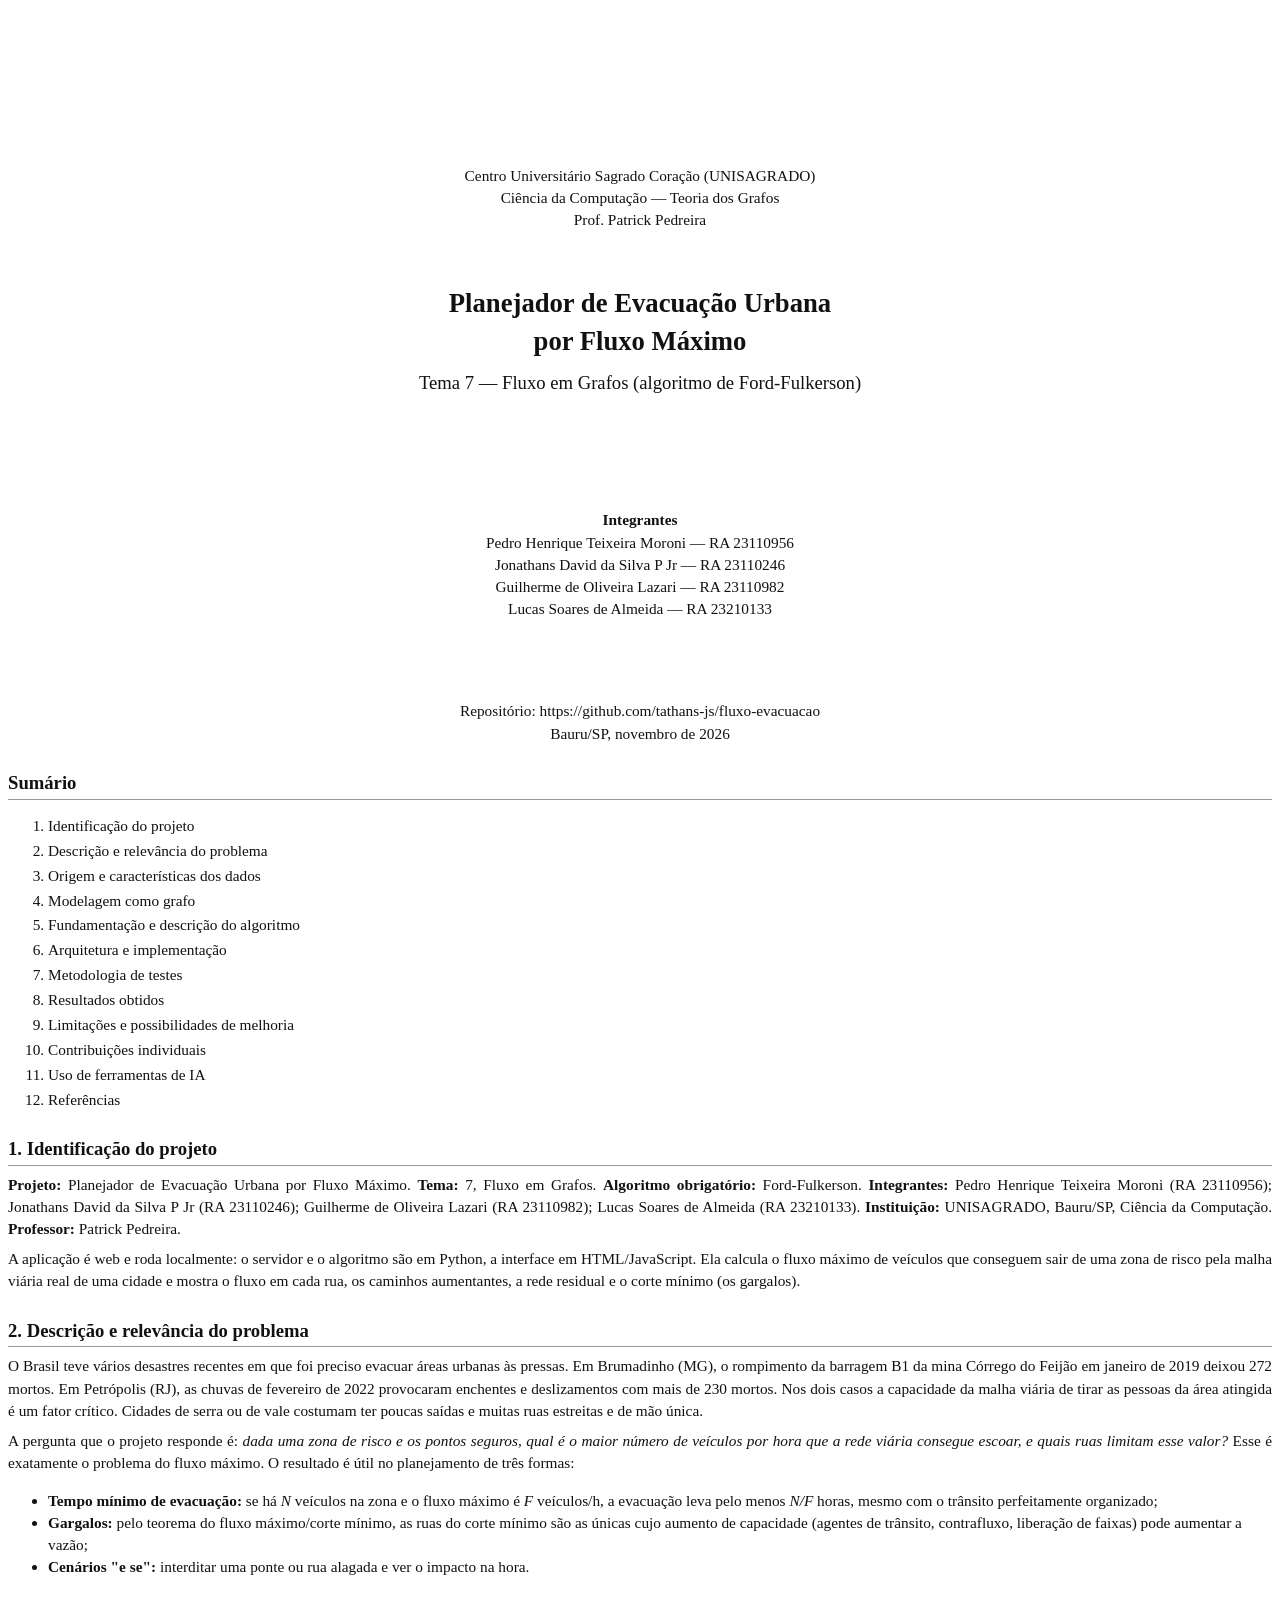
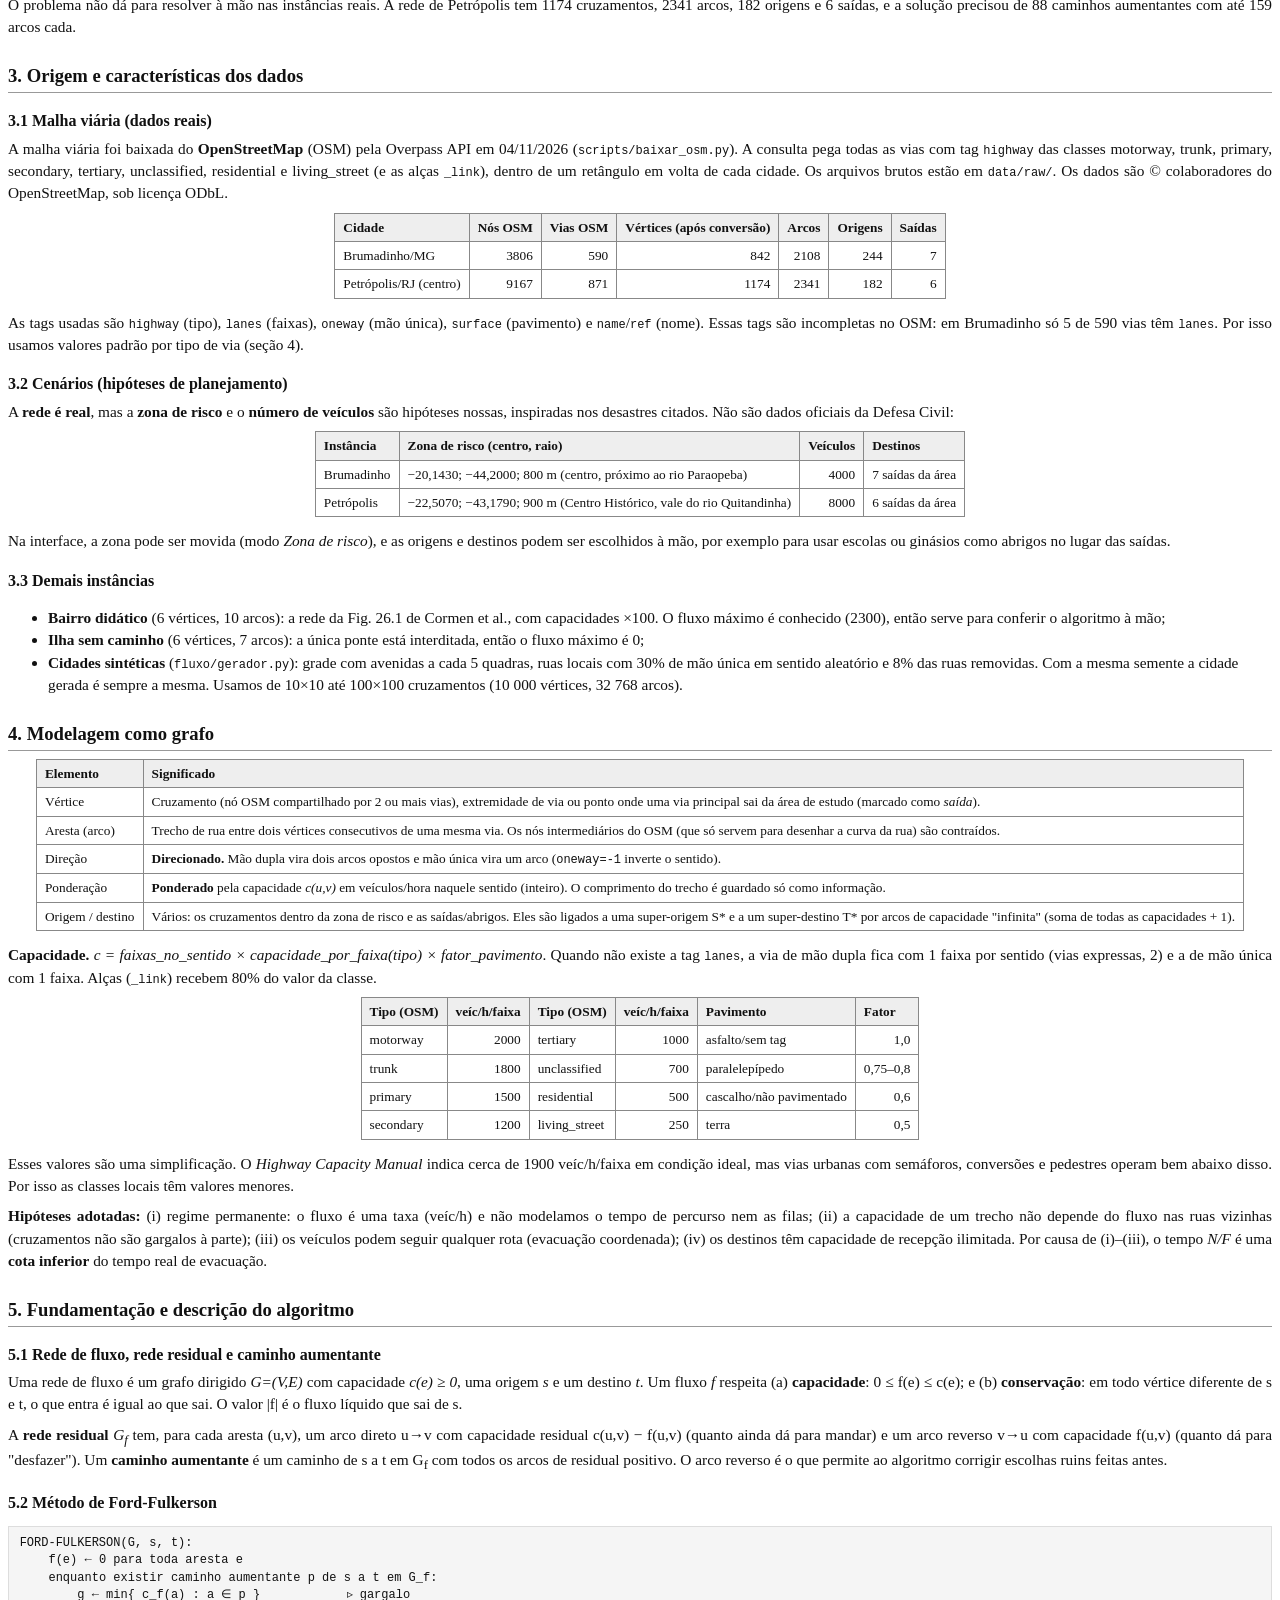
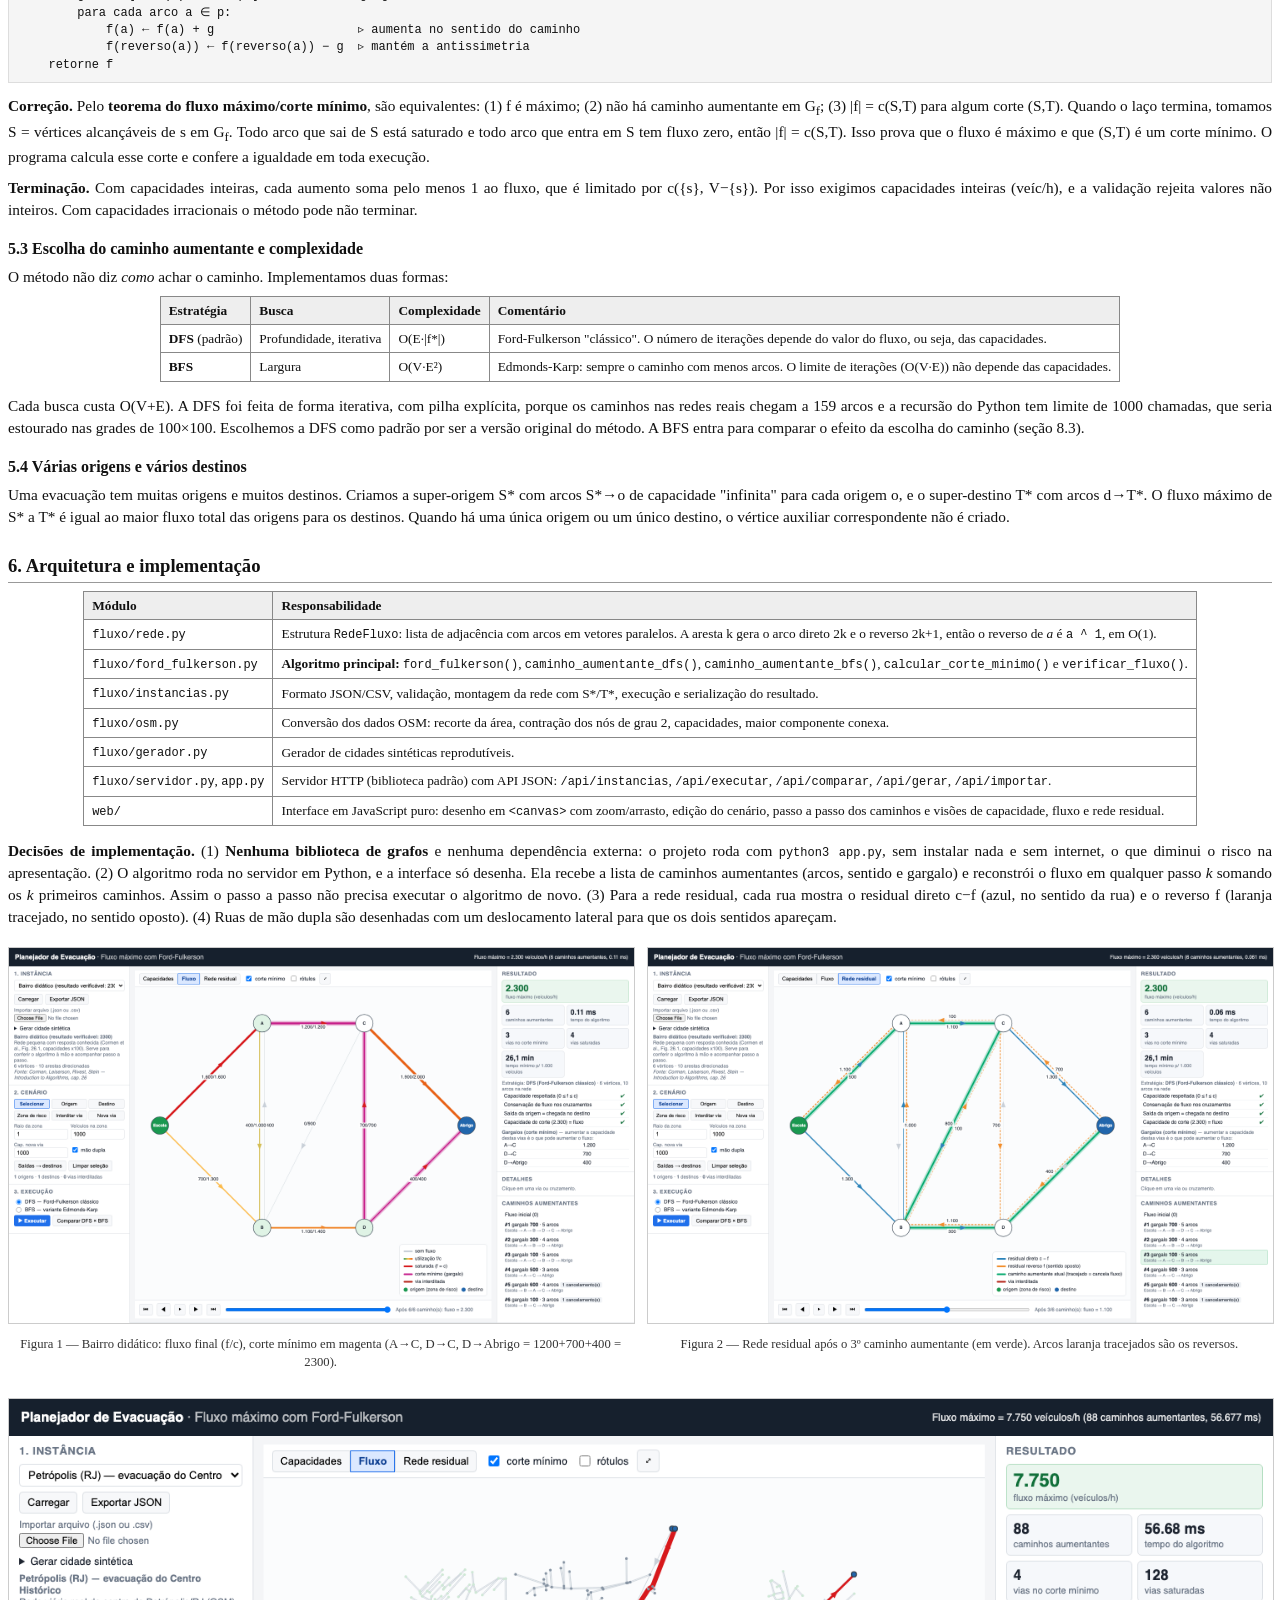
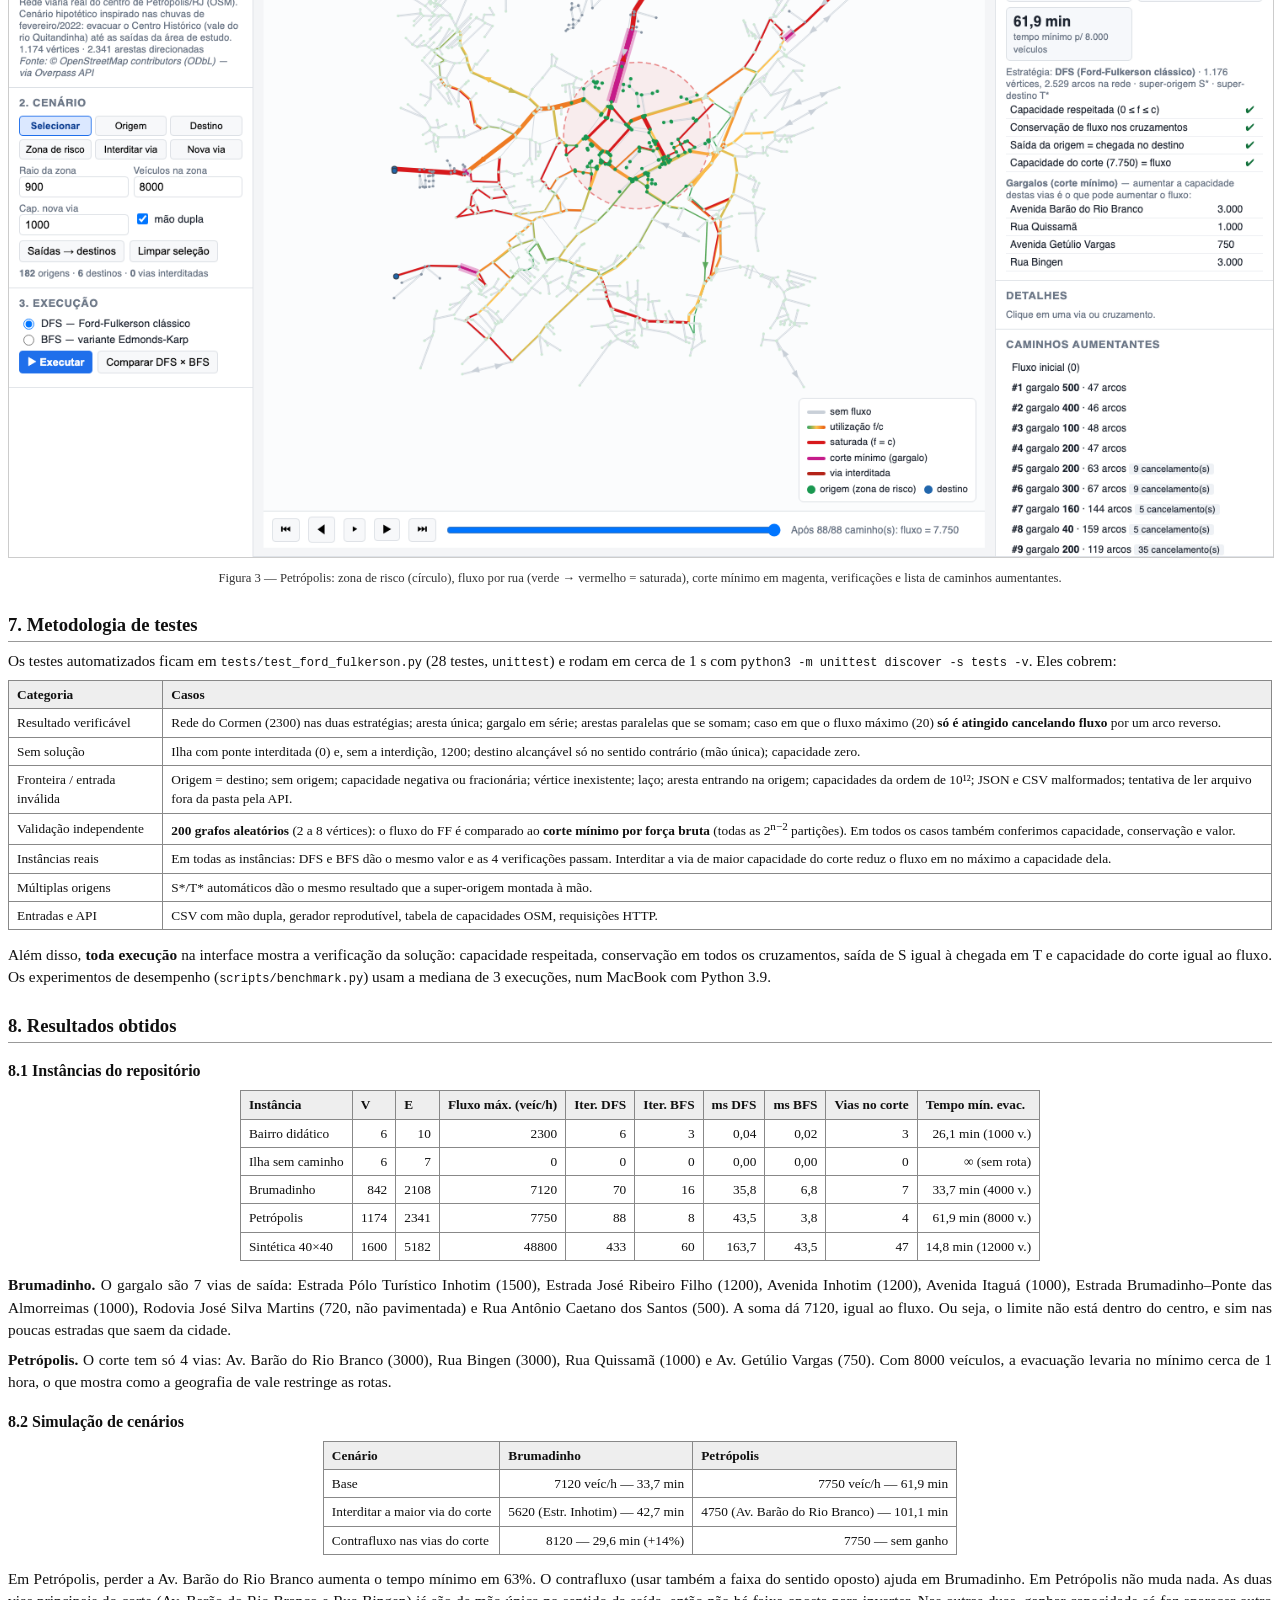
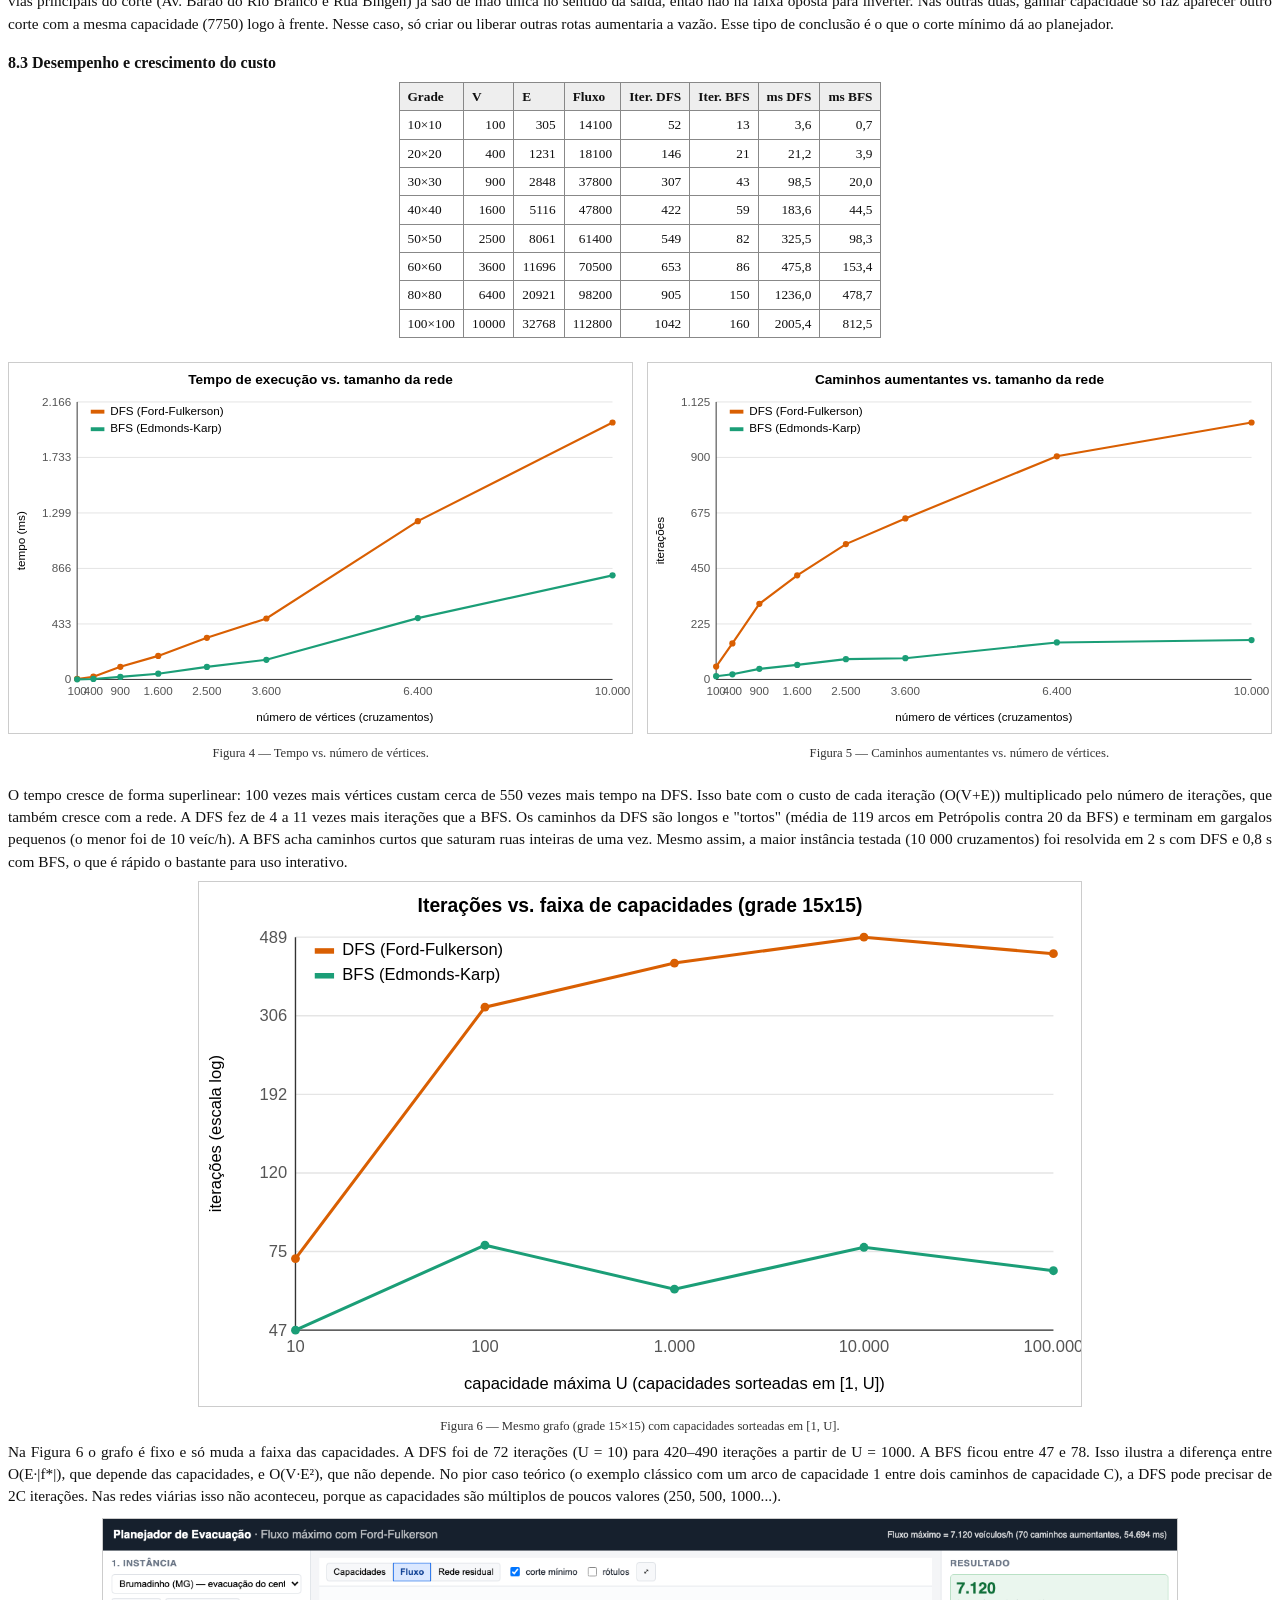
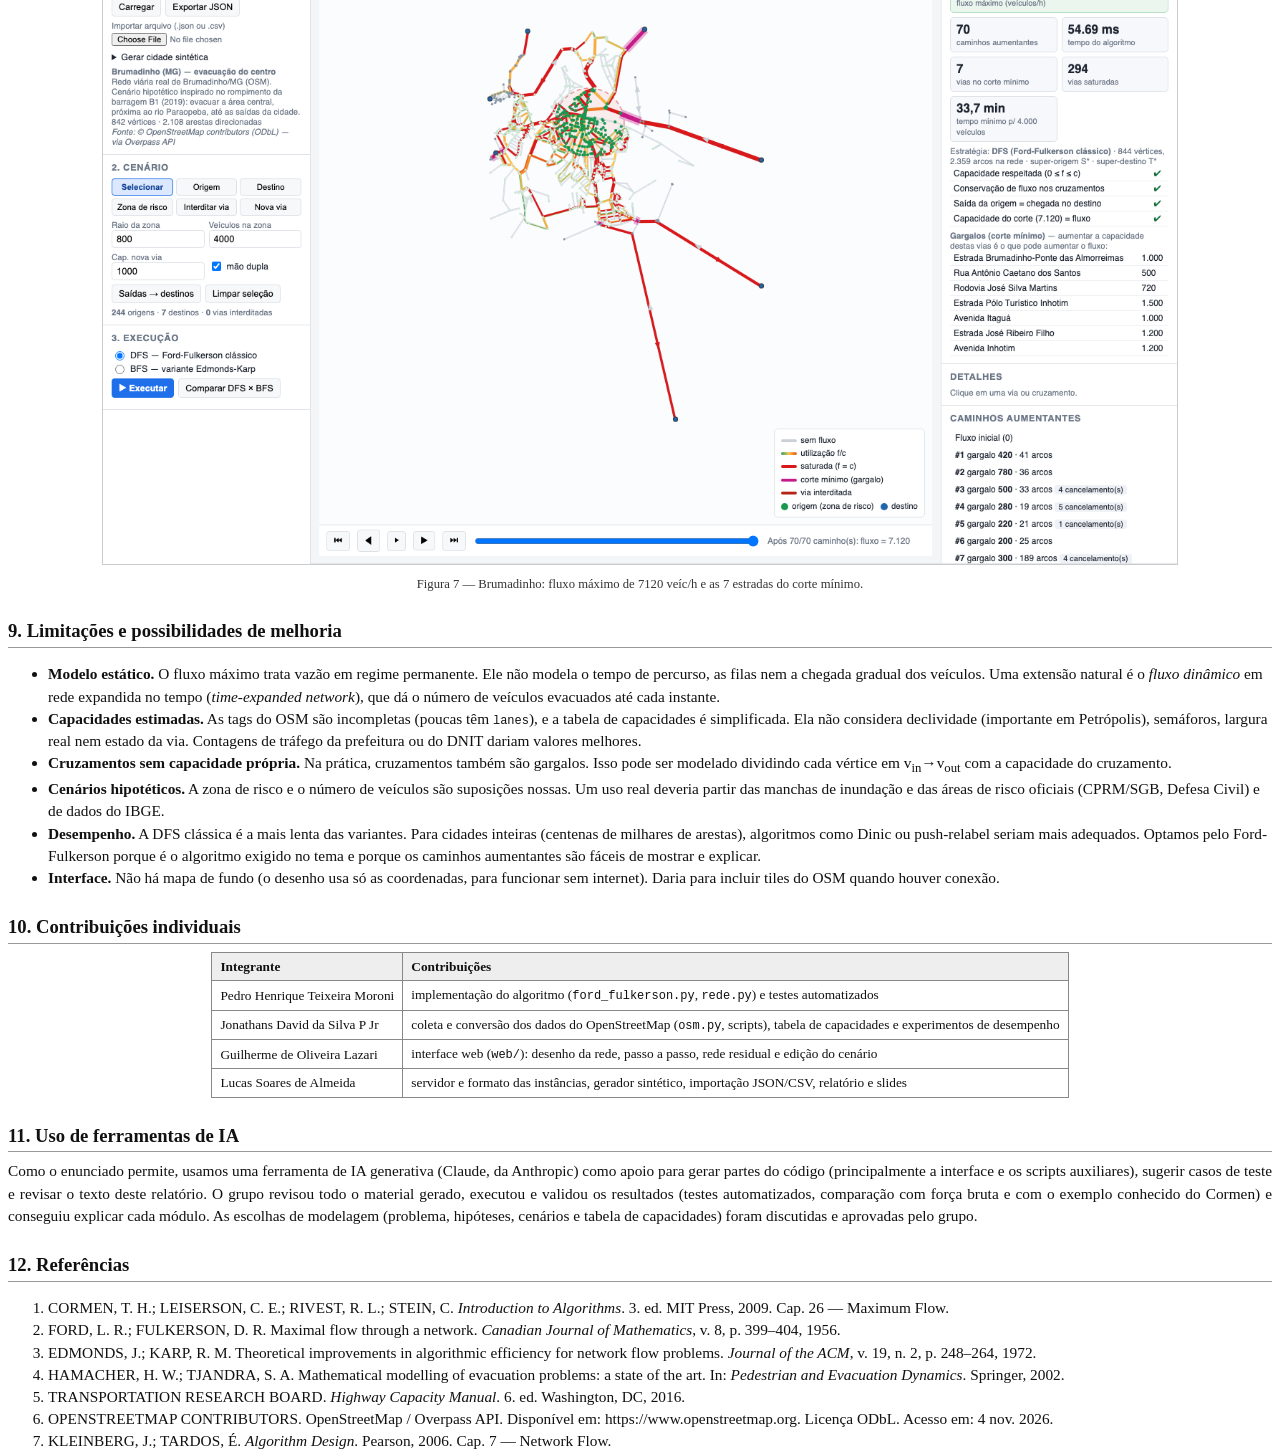
<file: docs/relatorio.html>
<!DOCTYPE html>
<html lang="pt-BR">
<head>
<meta charset="utf-8">
<title>Relatório Técnico — Planejador de Evacuação por Fluxo Máximo</title>
<style>
  @page { size: A4; margin: 2.2cm 2cm 2.2cm 2cm; }
  body { font-family: "Times New Roman", Times, serif; font-size: 11.5pt; line-height: 1.45; color: #111; }
  h1 { font-size: 20pt; text-align: center; margin: 0 0 6pt; }
  h2 { font-size: 14pt; margin: 18pt 0 6pt; border-bottom: 1px solid #999; padding-bottom: 2pt; page-break-after: avoid; }
  h3 { font-size: 12pt; margin: 12pt 0 4pt; page-break-after: avoid; }
  p { text-align: justify; margin: 4pt 0 6pt; }
  table { border-collapse: collapse; margin: 6pt auto 10pt; font-size: 10pt; page-break-inside: avoid; }
  th, td { border: 1px solid #888; padding: 3pt 6pt; text-align: left; }
  th { background: #eee; }
  td.n { text-align: right; }
  figure { margin: 8pt 0 12pt; text-align: center; page-break-inside: avoid; }
  figure img { max-width: 100%; border: 1px solid #ccc; }
  figcaption { font-size: 9.5pt; color: #333; margin-top: 3pt; }
  pre, code { font-family: Menlo, Consolas, monospace; font-size: 9pt; }
  pre { background: #f5f5f5; border: 1px solid #ddd; padding: 6pt 8pt; page-break-inside: avoid; white-space: pre-wrap; }
  .capa { text-align: center; page-break-after: always; padding-top: 4cm; }
  .capa p { text-align: center; }
  .capa .sub { font-size: 14pt; margin-bottom: 3cm; }
  .sumario li { margin: 2pt 0; }
  .dois { display: flex; gap: 10pt; } .dois figure { flex: 1; }
  .nota { font-size: 9.5pt; color: #444; }
</style>
</head>
<body>

<div class="capa">
  <p>Centro Universitário Sagrado Coração (UNISAGRADO)<br>Ciência da Computação — Teoria dos Grafos<br>Prof. Patrick Pedreira</p>
  <br><br>
  <h1>Planejador de Evacuação Urbana<br>por Fluxo Máximo</h1>
  <p class="sub">Tema 7 — Fluxo em Grafos (algoritmo de Ford-Fulkerson)</p>
  <p><b>Integrantes</b><br>
    Pedro Henrique Teixeira Moroni — RA 23110956<br>Jonathans David da Silva P Jr — RA 23110246<br>Guilherme de Oliveira Lazari — RA 23110982<br>Lucas Soares de Almeida — RA 23210133</p>
  <br><br><br>
  <p>Repositório: https://github.com/tathans-js/fluxo-evacuacao<br>Bauru/SP, novembro de 2026</p>
</div>

<h2>Sumário</h2>
<ol class="sumario">
  <li>Identificação do projeto</li><li>Descrição e relevância do problema</li><li>Origem e características dos dados</li>
  <li>Modelagem como grafo</li><li>Fundamentação e descrição do algoritmo</li><li>Arquitetura e implementação</li>
  <li>Metodologia de testes</li><li>Resultados obtidos</li><li>Limitações e possibilidades de melhoria</li>
  <li>Contribuições individuais</li><li>Uso de ferramentas de IA</li><li>Referências</li>
</ol>

<h2>1. Identificação do projeto</h2>
<p><b>Projeto:</b> Planejador de Evacuação Urbana por Fluxo Máximo. <b>Tema:</b> 7, Fluxo em Grafos.
<b>Algoritmo obrigatório:</b> Ford-Fulkerson. <b>Integrantes:</b> Pedro Henrique Teixeira Moroni (RA 23110956); Jonathans David da Silva P Jr (RA 23110246); Guilherme de Oliveira Lazari (RA 23110982); Lucas Soares de Almeida (RA 23210133). <b>Instituição:</b> UNISAGRADO, Bauru/SP, Ciência da Computação. <b>Professor:</b> Patrick Pedreira.</p>
<p>A aplicação é web e roda localmente: o servidor e o algoritmo são em Python, a interface em HTML/JavaScript.
Ela calcula o fluxo máximo de veículos que conseguem sair de uma zona de risco pela malha viária real de uma
cidade e mostra o fluxo em cada rua, os caminhos aumentantes, a rede residual e o corte mínimo (os gargalos).</p>

<h2>2. Descrição e relevância do problema</h2>
<p>O Brasil teve vários desastres recentes em que foi preciso evacuar áreas urbanas às pressas. Em Brumadinho
(MG), o rompimento da barragem B1 da mina Córrego do Feijão em janeiro de 2019 deixou 272 mortos. Em Petrópolis
(RJ), as chuvas de fevereiro de 2022 provocaram enchentes e deslizamentos com mais de 230 mortos. Nos dois casos
a capacidade da malha viária de tirar as pessoas da área atingida é um fator crítico. Cidades de serra ou de
vale costumam ter poucas saídas e muitas ruas estreitas e de mão única.</p>
<p>A pergunta que o projeto responde é: <i>dada uma zona de risco e os pontos seguros, qual é o maior número de
veículos por hora que a rede viária consegue escoar, e quais ruas limitam esse valor?</i> Esse é exatamente o
problema do fluxo máximo. O resultado é útil no planejamento de três formas:</p>
<ul>
  <li><b>Tempo mínimo de evacuação:</b> se há <i>N</i> veículos na zona e o fluxo máximo é <i>F</i> veículos/h,
  a evacuação leva pelo menos <i>N/F</i> horas, mesmo com o trânsito perfeitamente organizado;</li>
  <li><b>Gargalos:</b> pelo teorema do fluxo máximo/corte mínimo, as ruas do corte mínimo são as únicas cujo
  aumento de capacidade (agentes de trânsito, contrafluxo, liberação de faixas) pode aumentar a vazão;</li>
  <li><b>Cenários "e se":</b> interditar uma ponte ou rua alagada e ver o impacto na hora.</li>
</ul>
<p>O problema não dá para resolver à mão nas instâncias reais. A rede de Petrópolis tem 1174 cruzamentos,
2341 arcos, 182 origens e 6 saídas, e a solução precisou de 88 caminhos aumentantes com até 159 arcos cada.</p>

<h2>3. Origem e características dos dados</h2>
<h3>3.1 Malha viária (dados reais)</h3>
<p>A malha viária foi baixada do <b>OpenStreetMap</b> (OSM) pela Overpass API em 04/11/2026
(<code>scripts/baixar_osm.py</code>). A consulta pega todas as vias com tag <code>highway</code> das classes
motorway, trunk, primary, secondary, tertiary, unclassified, residential e living_street (e as alças
<code>_link</code>), dentro de um retângulo em volta de cada cidade. Os arquivos brutos estão em <code>data/raw/</code>.
Os dados são © colaboradores do OpenStreetMap, sob licença ODbL.</p>
<table>
  <tr><th>Cidade</th><th>Nós OSM</th><th>Vias OSM</th><th>Vértices (após conversão)</th><th>Arcos</th><th>Origens</th><th>Saídas</th></tr>
  <tr><td>Brumadinho/MG</td><td class="n">3806</td><td class="n">590</td><td class="n">842</td><td class="n">2108</td><td class="n">244</td><td class="n">7</td></tr>
  <tr><td>Petrópolis/RJ (centro)</td><td class="n">9167</td><td class="n">871</td><td class="n">1174</td><td class="n">2341</td><td class="n">182</td><td class="n">6</td></tr>
</table>
<p>As tags usadas são <code>highway</code> (tipo), <code>lanes</code> (faixas), <code>oneway</code> (mão única),
<code>surface</code> (pavimento) e <code>name</code>/<code>ref</code> (nome). Essas tags são incompletas no OSM: em
Brumadinho só 5 de 590 vias têm <code>lanes</code>. Por isso usamos valores padrão por tipo de via (seção 4).</p>

<h3>3.2 Cenários (hipóteses de planejamento)</h3>
<p>A <b>rede é real</b>, mas a <b>zona de risco</b> e o <b>número de veículos</b> são hipóteses nossas, inspiradas
nos desastres citados. Não são dados oficiais da Defesa Civil:</p>
<table>
  <tr><th>Instância</th><th>Zona de risco (centro, raio)</th><th>Veículos</th><th>Destinos</th></tr>
  <tr><td>Brumadinho</td><td>−20,1430; −44,2000; 800 m (centro, próximo ao rio Paraopeba)</td><td class="n">4000</td><td>7 saídas da área</td></tr>
  <tr><td>Petrópolis</td><td>−22,5070; −43,1790; 900 m (Centro Histórico, vale do rio Quitandinha)</td><td class="n">8000</td><td>6 saídas da área</td></tr>
</table>
<p>Na interface, a zona pode ser movida (modo <i>Zona de risco</i>), e as origens e destinos podem ser
escolhidos à mão, por exemplo para usar escolas ou ginásios como abrigos no lugar das saídas.</p>

<h3>3.3 Demais instâncias</h3>
<ul>
  <li><b>Bairro didático</b> (6 vértices, 10 arcos): a rede da Fig. 26.1 de Cormen et al., com capacidades ×100.
  O fluxo máximo é conhecido (2300), então serve para conferir o algoritmo à mão;</li>
  <li><b>Ilha sem caminho</b> (6 vértices, 7 arcos): a única ponte está interditada, então o fluxo máximo é 0;</li>
  <li><b>Cidades sintéticas</b> (<code>fluxo/gerador.py</code>): grade com avenidas a cada 5 quadras, ruas locais
  com 30% de mão única em sentido aleatório e 8% das ruas removidas. Com a mesma semente a cidade gerada é
  sempre a mesma. Usamos de 10×10 até 100×100 cruzamentos (10 000 vértices, 32 768 arcos).</li>
</ul>

<h2>4. Modelagem como grafo</h2>
<table>
  <tr><th>Elemento</th><th>Significado</th></tr>
  <tr><td>Vértice</td><td>Cruzamento (nó OSM compartilhado por 2 ou mais vias), extremidade de via ou ponto onde uma
    via principal sai da área de estudo (marcado como <i>saída</i>).</td></tr>
  <tr><td>Aresta (arco)</td><td>Trecho de rua entre dois vértices consecutivos de uma mesma via. Os nós intermediários
    do OSM (que só servem para desenhar a curva da rua) são contraídos.</td></tr>
  <tr><td>Direção</td><td><b>Direcionado.</b> Mão dupla vira dois arcos opostos e mão única vira um arco
    (<code>oneway=-1</code> inverte o sentido).</td></tr>
  <tr><td>Ponderação</td><td><b>Ponderado</b> pela capacidade <i>c(u,v)</i> em veículos/hora naquele sentido (inteiro).
    O comprimento do trecho é guardado só como informação.</td></tr>
  <tr><td>Origem / destino</td><td>Vários: os cruzamentos dentro da zona de risco e as saídas/abrigos. Eles são
    ligados a uma super-origem S* e a um super-destino T* por arcos de capacidade "infinita"
    (soma de todas as capacidades + 1).</td></tr>
</table>
<p><b>Capacidade.</b> <i>c = faixas_no_sentido × capacidade_por_faixa(tipo) × fator_pavimento</i>. Quando não
existe a tag <code>lanes</code>, a via de mão dupla fica com 1 faixa por sentido (vias expressas, 2) e a de mão
única com 1 faixa. Alças (<code>_link</code>) recebem 80% do valor da classe.</p>
<table>
  <tr><th>Tipo (OSM)</th><th>veíc/h/faixa</th><th>Tipo (OSM)</th><th>veíc/h/faixa</th><th>Pavimento</th><th>Fator</th></tr>
  <tr><td>motorway</td><td class="n">2000</td><td>tertiary</td><td class="n">1000</td><td>asfalto/sem tag</td><td class="n">1,0</td></tr>
  <tr><td>trunk</td><td class="n">1800</td><td>unclassified</td><td class="n">700</td><td>paralelepípedo</td><td class="n">0,75–0,8</td></tr>
  <tr><td>primary</td><td class="n">1500</td><td>residential</td><td class="n">500</td><td>cascalho/não pavimentado</td><td class="n">0,6</td></tr>
  <tr><td>secondary</td><td class="n">1200</td><td>living_street</td><td class="n">250</td><td>terra</td><td class="n">0,5</td></tr>
</table>
<p>Esses valores são uma simplificação. O <i>Highway Capacity Manual</i> indica cerca de 1900 veíc/h/faixa em
condição ideal, mas vias urbanas com semáforos, conversões e pedestres operam bem abaixo disso. Por isso as
classes locais têm valores menores.</p>
<p><b>Hipóteses adotadas:</b> (i) regime permanente: o fluxo é uma taxa (veíc/h) e não modelamos o tempo de
percurso nem as filas; (ii) a capacidade de um trecho não depende do fluxo nas ruas vizinhas (cruzamentos não
são gargalos à parte); (iii) os veículos podem seguir qualquer rota (evacuação coordenada); (iv) os destinos têm
capacidade de recepção ilimitada. Por causa de (i)–(iii), o tempo <i>N/F</i> é uma <b>cota inferior</b> do tempo
real de evacuação.</p>

<h2>5. Fundamentação e descrição do algoritmo</h2>
<h3>5.1 Rede de fluxo, rede residual e caminho aumentante</h3>
<p>Uma rede de fluxo é um grafo dirigido <i>G=(V,E)</i> com capacidade <i>c(e) ≥ 0</i>, uma origem <i>s</i> e um
destino <i>t</i>. Um fluxo <i>f</i> respeita (a) <b>capacidade</b>: 0 ≤ f(e) ≤ c(e); e (b) <b>conservação</b>: em todo
vértice diferente de s e t, o que entra é igual ao que sai. O valor |f| é o fluxo líquido que sai de s.</p>
<p>A <b>rede residual</b> <i>G<sub>f</sub></i> tem, para cada aresta (u,v), um arco direto u→v com capacidade residual
c(u,v) − f(u,v) (quanto ainda dá para mandar) e um arco reverso v→u com capacidade f(u,v) (quanto dá para
"desfazer"). Um <b>caminho aumentante</b> é um caminho de s a t em G<sub>f</sub> com todos os arcos de residual
positivo. O arco reverso é o que permite ao algoritmo corrigir escolhas ruins feitas antes.</p>

<h3>5.2 Método de Ford-Fulkerson</h3>
<pre>FORD-FULKERSON(G, s, t):
    f(e) ← 0 para toda aresta e
    enquanto existir caminho aumentante p de s a t em G_f:
        g ← min{ c_f(a) : a ∈ p }            ▹ gargalo
        para cada arco a ∈ p:
            f(a) ← f(a) + g                    ▹ aumenta no sentido do caminho
            f(reverso(a)) ← f(reverso(a)) − g  ▹ mantém a antissimetria
    retorne f</pre>
<p><b>Correção.</b> Pelo <b>teorema do fluxo máximo/corte mínimo</b>, são equivalentes: (1) f é máximo; (2) não há
caminho aumentante em G<sub>f</sub>; (3) |f| = c(S,T) para algum corte (S,T). Quando o laço termina, tomamos
S = vértices alcançáveis de s em G<sub>f</sub>. Todo arco que sai de S está saturado e todo arco que entra em S
tem fluxo zero, então |f| = c(S,T). Isso prova que o fluxo é máximo e que (S,T) é um corte mínimo. O programa
calcula esse corte e confere a igualdade em toda execução.</p>
<p><b>Terminação.</b> Com capacidades inteiras, cada aumento soma pelo menos 1 ao fluxo, que é limitado por
c({s}, V−{s}). Por isso exigimos capacidades inteiras (veíc/h), e a validação rejeita valores não inteiros.
Com capacidades irracionais o método pode não terminar.</p>

<h3>5.3 Escolha do caminho aumentante e complexidade</h3>
<p>O método não diz <i>como</i> achar o caminho. Implementamos duas formas:</p>
<table>
  <tr><th>Estratégia</th><th>Busca</th><th>Complexidade</th><th>Comentário</th></tr>
  <tr><td><b>DFS</b> (padrão)</td><td>Profundidade, iterativa</td><td>O(E·|f*|)</td><td>Ford-Fulkerson "clássico". O número de
    iterações depende do valor do fluxo, ou seja, das capacidades.</td></tr>
  <tr><td><b>BFS</b></td><td>Largura</td><td>O(V·E²)</td><td>Edmonds-Karp: sempre o caminho com menos arcos. O limite de
    iterações (O(V·E)) não depende das capacidades.</td></tr>
</table>
<p>Cada busca custa O(V+E). A DFS foi feita de forma iterativa, com pilha explícita, porque os caminhos nas
redes reais chegam a 159 arcos e a recursão do Python tem limite de 1000 chamadas, que seria estourado nas
grades de 100×100. Escolhemos a DFS como padrão por ser a versão original do método. A BFS entra para comparar
o efeito da escolha do caminho (seção 8.3).</p>

<h3>5.4 Várias origens e vários destinos</h3>
<p>Uma evacuação tem muitas origens e muitos destinos. Criamos a super-origem S* com arcos S*→o de
capacidade "infinita" para cada origem o, e o super-destino T* com arcos d→T*. O fluxo máximo de S* a T* é igual
ao maior fluxo total das origens para os destinos. Quando há uma única origem ou um único destino, o
vértice auxiliar correspondente não é criado.</p>

<h2>6. Arquitetura e implementação</h2>
<table>
  <tr><th>Módulo</th><th>Responsabilidade</th></tr>
  <tr><td><code>fluxo/rede.py</code></td><td>Estrutura <code>RedeFluxo</code>: lista de adjacência com arcos em vetores paralelos. A aresta
    k gera o arco direto 2k e o reverso 2k+1, então o reverso de <i>a</i> é <code>a ^ 1</code>, em O(1).</td></tr>
  <tr><td><code>fluxo/ford_fulkerson.py</code></td><td><b>Algoritmo principal:</b> <code>ford_fulkerson()</code>,
    <code>caminho_aumentante_dfs()</code>, <code>caminho_aumentante_bfs()</code>, <code>calcular_corte_minimo()</code> e
    <code>verificar_fluxo()</code>.</td></tr>
  <tr><td><code>fluxo/instancias.py</code></td><td>Formato JSON/CSV, validação, montagem da rede com S*/T*, execução e serialização do resultado.</td></tr>
  <tr><td><code>fluxo/osm.py</code></td><td>Conversão dos dados OSM: recorte da área, contração dos nós de grau 2, capacidades, maior componente conexa.</td></tr>
  <tr><td><code>fluxo/gerador.py</code></td><td>Gerador de cidades sintéticas reprodutíveis.</td></tr>
  <tr><td><code>fluxo/servidor.py</code>, <code>app.py</code></td><td>Servidor HTTP (biblioteca padrão) com API JSON: <code>/api/instancias</code>, <code>/api/executar</code>,
    <code>/api/comparar</code>, <code>/api/gerar</code>, <code>/api/importar</code>.</td></tr>
  <tr><td><code>web/</code></td><td>Interface em JavaScript puro: desenho em <code>&lt;canvas&gt;</code> com zoom/arrasto, edição do cenário,
    passo a passo dos caminhos e visões de capacidade, fluxo e rede residual.</td></tr>
</table>
<p><b>Decisões de implementação.</b> (1) <b>Nenhuma biblioteca de grafos</b> e nenhuma dependência externa: o
projeto roda com <code>python3 app.py</code>, sem instalar nada e sem internet, o que diminui o risco na
apresentação. (2) O algoritmo roda no servidor em Python, e a interface só desenha. Ela recebe a lista de
caminhos aumentantes (arcos, sentido e gargalo) e reconstrói o fluxo em qualquer passo <i>k</i> somando os <i>k</i>
primeiros caminhos. Assim o passo a passo não precisa executar o algoritmo de novo. (3) Para a rede residual,
cada rua mostra o residual direto c−f (azul, no sentido da rua) e o reverso f (laranja tracejado, no sentido
oposto). (4) Ruas de mão dupla são desenhadas com um deslocamento lateral para que os dois sentidos apareçam.</p>

<div class="dois">
<figure><img src="img/didatico_fluxo.png"><figcaption>Figura 1 — Bairro didático: fluxo final (f/c), corte mínimo em magenta (A→C, D→C, D→Abrigo = 1200+700+400 = 2300).</figcaption></figure>
<figure><img src="img/didatico_residual.png"><figcaption>Figura 2 — Rede residual após o 3º caminho aumentante (em verde). Arcos laranja tracejados são os reversos.</figcaption></figure>
</div>
<figure><img src="img/petropolis_fluxo.png"><figcaption>Figura 3 — Petrópolis: zona de risco (círculo), fluxo por rua (verde → vermelho = saturada), corte mínimo em magenta, verificações e lista de caminhos aumentantes.</figcaption></figure>

<h2>7. Metodologia de testes</h2>
<p>Os testes automatizados ficam em <code>tests/test_ford_fulkerson.py</code> (28 testes, <code>unittest</code>) e rodam em cerca
de 1 s com <code>python3 -m unittest discover -s tests -v</code>. Eles cobrem:</p>
<table>
  <tr><th>Categoria</th><th>Casos</th></tr>
  <tr><td>Resultado verificável</td><td>Rede do Cormen (2300) nas duas estratégias; aresta única; gargalo em série; arestas paralelas que se somam;
    caso em que o fluxo máximo (20) <b>só é atingido cancelando fluxo</b> por um arco reverso.</td></tr>
  <tr><td>Sem solução</td><td>Ilha com ponte interditada (0) e, sem a interdição, 1200; destino alcançável só no sentido contrário (mão única); capacidade zero.</td></tr>
  <tr><td>Fronteira / entrada inválida</td><td>Origem = destino; sem origem; capacidade negativa ou fracionária; vértice inexistente; laço; aresta entrando na origem;
    capacidades da ordem de 10¹²; JSON e CSV malformados; tentativa de ler arquivo fora da pasta pela API.</td></tr>
  <tr><td>Validação independente</td><td><b>200 grafos aleatórios</b> (2 a 8 vértices): o fluxo do FF é comparado ao <b>corte mínimo por força bruta</b>
    (todas as 2<sup>n−2</sup> partições). Em todos os casos também conferimos capacidade, conservação e valor.</td></tr>
  <tr><td>Instâncias reais</td><td>Em todas as instâncias: DFS e BFS dão o mesmo valor e as 4 verificações passam. Interditar a via de
    maior capacidade do corte reduz o fluxo em no máximo a capacidade dela.</td></tr>
  <tr><td>Múltiplas origens</td><td>S*/T* automáticos dão o mesmo resultado que a super-origem montada à mão.</td></tr>
  <tr><td>Entradas e API</td><td>CSV com mão dupla, gerador reprodutível, tabela de capacidades OSM, requisições HTTP.</td></tr>
</table>
<p>Além disso, <b>toda execução</b> na interface mostra a verificação da solução: capacidade respeitada,
conservação em todos os cruzamentos, saída de S igual à chegada em T e capacidade do corte igual ao fluxo.
Os experimentos de desempenho (<code>scripts/benchmark.py</code>) usam a mediana de 3 execuções, num MacBook com
Python 3.9.</p>

<h2>8. Resultados obtidos</h2>
<h3>8.1 Instâncias do repositório</h3>
<table>
  <tr><th>Instância</th><th>V</th><th>E</th><th>Fluxo máx. (veíc/h)</th><th>Iter. DFS</th><th>Iter. BFS</th><th>ms DFS</th><th>ms BFS</th><th>Vias no corte</th><th>Tempo mín. evac.</th></tr>
  <tr><td>Bairro didático</td><td class="n">6</td><td class="n">10</td><td class="n">2300</td><td class="n">6</td><td class="n">3</td><td class="n">0,04</td><td class="n">0,02</td><td class="n">3</td><td class="n">26,1 min (1000 v.)</td></tr>
  <tr><td>Ilha sem caminho</td><td class="n">6</td><td class="n">7</td><td class="n">0</td><td class="n">0</td><td class="n">0</td><td class="n">0,00</td><td class="n">0,00</td><td class="n">0</td><td class="n">∞ (sem rota)</td></tr>
  <tr><td>Brumadinho</td><td class="n">842</td><td class="n">2108</td><td class="n">7120</td><td class="n">70</td><td class="n">16</td><td class="n">35,8</td><td class="n">6,8</td><td class="n">7</td><td class="n">33,7 min (4000 v.)</td></tr>
  <tr><td>Petrópolis</td><td class="n">1174</td><td class="n">2341</td><td class="n">7750</td><td class="n">88</td><td class="n">8</td><td class="n">43,5</td><td class="n">3,8</td><td class="n">4</td><td class="n">61,9 min (8000 v.)</td></tr>
  <tr><td>Sintética 40×40</td><td class="n">1600</td><td class="n">5182</td><td class="n">48800</td><td class="n">433</td><td class="n">60</td><td class="n">163,7</td><td class="n">43,5</td><td class="n">47</td><td class="n">14,8 min (12000 v.)</td></tr>
</table>
<p><b>Brumadinho.</b> O gargalo são 7 vias de saída: Estrada Pólo Turístico Inhotim (1500), Estrada José Ribeiro
Filho (1200), Avenida Inhotim (1200), Avenida Itaguá (1000), Estrada Brumadinho–Ponte das Almorreimas (1000),
Rodovia José Silva Martins (720, não pavimentada) e Rua Antônio Caetano dos Santos (500). A soma dá 7120, igual
ao fluxo. Ou seja, o limite não está dentro do centro, e sim nas poucas estradas que saem da cidade.</p>
<p><b>Petrópolis.</b> O corte tem só 4 vias: Av. Barão do Rio Branco (3000), Rua Bingen (3000), Rua Quissamã
(1000) e Av. Getúlio Vargas (750). Com 8000 veículos, a evacuação levaria no mínimo cerca de 1 hora, o que
mostra como a geografia de vale restringe as rotas.</p>

<h3>8.2 Simulação de cenários</h3>
<table>
  <tr><th>Cenário</th><th>Brumadinho</th><th>Petrópolis</th></tr>
  <tr><td>Base</td><td class="n">7120 veíc/h — 33,7 min</td><td class="n">7750 veíc/h — 61,9 min</td></tr>
  <tr><td>Interditar a maior via do corte</td><td class="n">5620 (Estr. Inhotim) — 42,7 min</td><td class="n">4750 (Av. Barão do Rio Branco) — 101,1 min</td></tr>
  <tr><td>Contrafluxo nas vias do corte</td><td class="n">8120 — 29,6 min (+14%)</td><td class="n">7750 — sem ganho</td></tr>
</table>
<p>Em Petrópolis, perder a Av. Barão do Rio Branco aumenta o tempo mínimo em 63%. O contrafluxo (usar também a
faixa do sentido oposto) ajuda em Brumadinho. Em Petrópolis não muda nada. As duas vias principais do corte (Av. Barão do
Rio Branco e Rua Bingen) já são de mão única no sentido da saída, então não há faixa oposta para inverter. Nas
outras duas, ganhar capacidade só faz aparecer outro corte com a mesma capacidade (7750) logo à frente. Nesse
caso, só criar ou liberar outras rotas aumentaria a vazão. Esse tipo de conclusão é o que o corte mínimo dá ao planejador.</p>

<h3>8.3 Desempenho e crescimento do custo</h3>
<table>
  <tr><th>Grade</th><th>V</th><th>E</th><th>Fluxo</th><th>Iter. DFS</th><th>Iter. BFS</th><th>ms DFS</th><th>ms BFS</th></tr>
  <tr><td>10×10</td><td class="n">100</td><td class="n">305</td><td class="n">14100</td><td class="n">52</td><td class="n">13</td><td class="n">3,6</td><td class="n">0,7</td></tr>
  <tr><td>20×20</td><td class="n">400</td><td class="n">1231</td><td class="n">18100</td><td class="n">146</td><td class="n">21</td><td class="n">21,2</td><td class="n">3,9</td></tr>
  <tr><td>30×30</td><td class="n">900</td><td class="n">2848</td><td class="n">37800</td><td class="n">307</td><td class="n">43</td><td class="n">98,5</td><td class="n">20,0</td></tr>
  <tr><td>40×40</td><td class="n">1600</td><td class="n">5116</td><td class="n">47800</td><td class="n">422</td><td class="n">59</td><td class="n">183,6</td><td class="n">44,5</td></tr>
  <tr><td>50×50</td><td class="n">2500</td><td class="n">8061</td><td class="n">61400</td><td class="n">549</td><td class="n">82</td><td class="n">325,5</td><td class="n">98,3</td></tr>
  <tr><td>60×60</td><td class="n">3600</td><td class="n">11696</td><td class="n">70500</td><td class="n">653</td><td class="n">86</td><td class="n">475,8</td><td class="n">153,4</td></tr>
  <tr><td>80×80</td><td class="n">6400</td><td class="n">20921</td><td class="n">98200</td><td class="n">905</td><td class="n">150</td><td class="n">1236,0</td><td class="n">478,7</td></tr>
  <tr><td>100×100</td><td class="n">10000</td><td class="n">32768</td><td class="n">112800</td><td class="n">1042</td><td class="n">160</td><td class="n">2005,4</td><td class="n">812,5</td></tr>
</table>
<div class="dois">
  <figure><img src="resultados/escala_tempo.svg"><figcaption>Figura 4 — Tempo vs. número de vértices.</figcaption></figure>
  <figure><img src="resultados/escala_iteracoes.svg"><figcaption>Figura 5 — Caminhos aumentantes vs. número de vértices.</figcaption></figure>
</div>
<p>O tempo cresce de forma superlinear: 100 vezes mais vértices custam cerca de 550 vezes mais tempo na DFS. Isso
bate com o custo de cada iteração (O(V+E)) multiplicado pelo número de iterações, que também cresce com a rede.
A DFS fez de 4 a 11 vezes mais iterações que a BFS. Os caminhos da DFS são longos e "tortos" (média de 119 arcos
em Petrópolis contra 20 da BFS) e terminam em gargalos pequenos (o menor foi de 10 veíc/h). A BFS acha caminhos
curtos que saturam ruas inteiras de uma vez. Mesmo assim, a maior instância testada (10 000 cruzamentos) foi
resolvida em 2 s com DFS e 0,8 s com BFS, o que é rápido o bastante para uso interativo.</p>
<figure style="width:70%;margin:auto"><img src="resultados/capacidade_iteracoes.svg"><figcaption>Figura 6 — Mesmo grafo (grade 15×15) com capacidades sorteadas em [1, U].</figcaption></figure>
<p>Na Figura 6 o grafo é fixo e só muda a faixa das capacidades. A DFS foi de 72 iterações (U = 10) para 420–490
iterações a partir de U = 1000. A BFS ficou entre 47 e 78. Isso ilustra a diferença entre
O(E·|f*|), que depende das capacidades, e O(V·E²), que não depende. No pior caso teórico (o exemplo clássico com
um arco de capacidade 1 entre dois caminhos de capacidade C), a DFS pode precisar de 2C iterações. Nas redes
viárias isso não aconteceu, porque as capacidades são múltiplos de poucos valores (250, 500, 1000...).</p>

<figure><img src="img/brumadinho_fluxo.png" style="width:85%"><figcaption>Figura 7 — Brumadinho: fluxo máximo de 7120 veíc/h e as 7 estradas do corte mínimo.</figcaption></figure>

<h2>9. Limitações e possibilidades de melhoria</h2>
<ul>
  <li><b>Modelo estático.</b> O fluxo máximo trata vazão em regime permanente. Ele não modela o tempo de percurso,
  as filas nem a chegada gradual dos veículos. Uma extensão natural é o <i>fluxo dinâmico</i> em rede expandida no
  tempo (<i>time-expanded network</i>), que dá o número de veículos evacuados até cada instante.</li>
  <li><b>Capacidades estimadas.</b> As tags do OSM são incompletas (poucas têm <code>lanes</code>), e a tabela de
  capacidades é simplificada. Ela não considera declividade (importante em Petrópolis), semáforos, largura real
  nem estado da via. Contagens de tráfego da prefeitura ou do DNIT dariam valores melhores.</li>
  <li><b>Cruzamentos sem capacidade própria.</b> Na prática, cruzamentos também são gargalos. Isso pode ser
  modelado dividindo cada vértice em v<sub>in</sub>→v<sub>out</sub> com a capacidade do cruzamento.</li>
  <li><b>Cenários hipotéticos.</b> A zona de risco e o número de veículos são suposições nossas. Um uso real
  deveria partir das manchas de inundação e das áreas de risco oficiais (CPRM/SGB, Defesa Civil) e de dados do IBGE.</li>
  <li><b>Desempenho.</b> A DFS clássica é a mais lenta das variantes. Para cidades inteiras (centenas de milhares
  de arestas), algoritmos como Dinic ou push-relabel seriam mais adequados. Optamos pelo Ford-Fulkerson porque
  é o algoritmo exigido no tema e porque os caminhos aumentantes são fáceis de mostrar e explicar.</li>
  <li><b>Interface.</b> Não há mapa de fundo (o desenho usa só as coordenadas, para funcionar sem internet).
  Daria para incluir tiles do OSM quando houver conexão.</li>
</ul>

<h2>10. Contribuições individuais</h2>
<table>
  <tr><th>Integrante</th><th>Contribuições</th></tr>
  <tr><td>Pedro Henrique Teixeira Moroni</td><td>implementação do algoritmo (<code>ford_fulkerson.py</code>, <code>rede.py</code>) e testes automatizados</td></tr>
  <tr><td>Jonathans David da Silva P Jr</td><td>coleta e conversão dos dados do OpenStreetMap (<code>osm.py</code>, scripts), tabela de capacidades e experimentos de desempenho</td></tr>
  <tr><td>Guilherme de Oliveira Lazari</td><td>interface web (<code>web/</code>): desenho da rede, passo a passo, rede residual e edição do cenário</td></tr>
  <tr><td>Lucas Soares de Almeida</td><td>servidor e formato das instâncias, gerador sintético, importação JSON/CSV, relatório e slides</td></tr>
</table>

<h2>11. Uso de ferramentas de IA</h2>
<p>Como o enunciado permite, usamos uma ferramenta de IA generativa (Claude, da Anthropic) como apoio para gerar
partes do código (principalmente a interface e os scripts auxiliares), sugerir casos de teste e revisar o texto
deste relatório. O grupo revisou todo o material gerado, executou e validou os resultados (testes automatizados,
comparação com força bruta e com o exemplo conhecido do Cormen) e conseguiu explicar cada módulo. As escolhas de
modelagem (problema, hipóteses, cenários e tabela de capacidades) foram discutidas e aprovadas pelo grupo.</p>

<h2>12. Referências</h2>
<ol>
  <li>CORMEN, T. H.; LEISERSON, C. E.; RIVEST, R. L.; STEIN, C. <i>Introduction to Algorithms</i>. 3. ed. MIT Press, 2009. Cap. 26 — Maximum Flow.</li>
  <li>FORD, L. R.; FULKERSON, D. R. Maximal flow through a network. <i>Canadian Journal of Mathematics</i>, v. 8, p. 399–404, 1956.</li>
  <li>EDMONDS, J.; KARP, R. M. Theoretical improvements in algorithmic efficiency for network flow problems. <i>Journal of the ACM</i>, v. 19, n. 2, p. 248–264, 1972.</li>
  <li>HAMACHER, H. W.; TJANDRA, S. A. Mathematical modelling of evacuation problems: a state of the art. In: <i>Pedestrian and Evacuation Dynamics</i>. Springer, 2002.</li>
  <li>TRANSPORTATION RESEARCH BOARD. <i>Highway Capacity Manual</i>. 6. ed. Washington, DC, 2016.</li>
  <li>OPENSTREETMAP CONTRIBUTORS. OpenStreetMap / Overpass API. Disponível em: https://www.openstreetmap.org. Licença ODbL. Acesso em: 4 nov. 2026.</li>
  <li>KLEINBERG, J.; TARDOS, É. <i>Algorithm Design</i>. Pearson, 2006. Cap. 7 — Network Flow.</li>
</ol>
</body>
</html>
</file>
